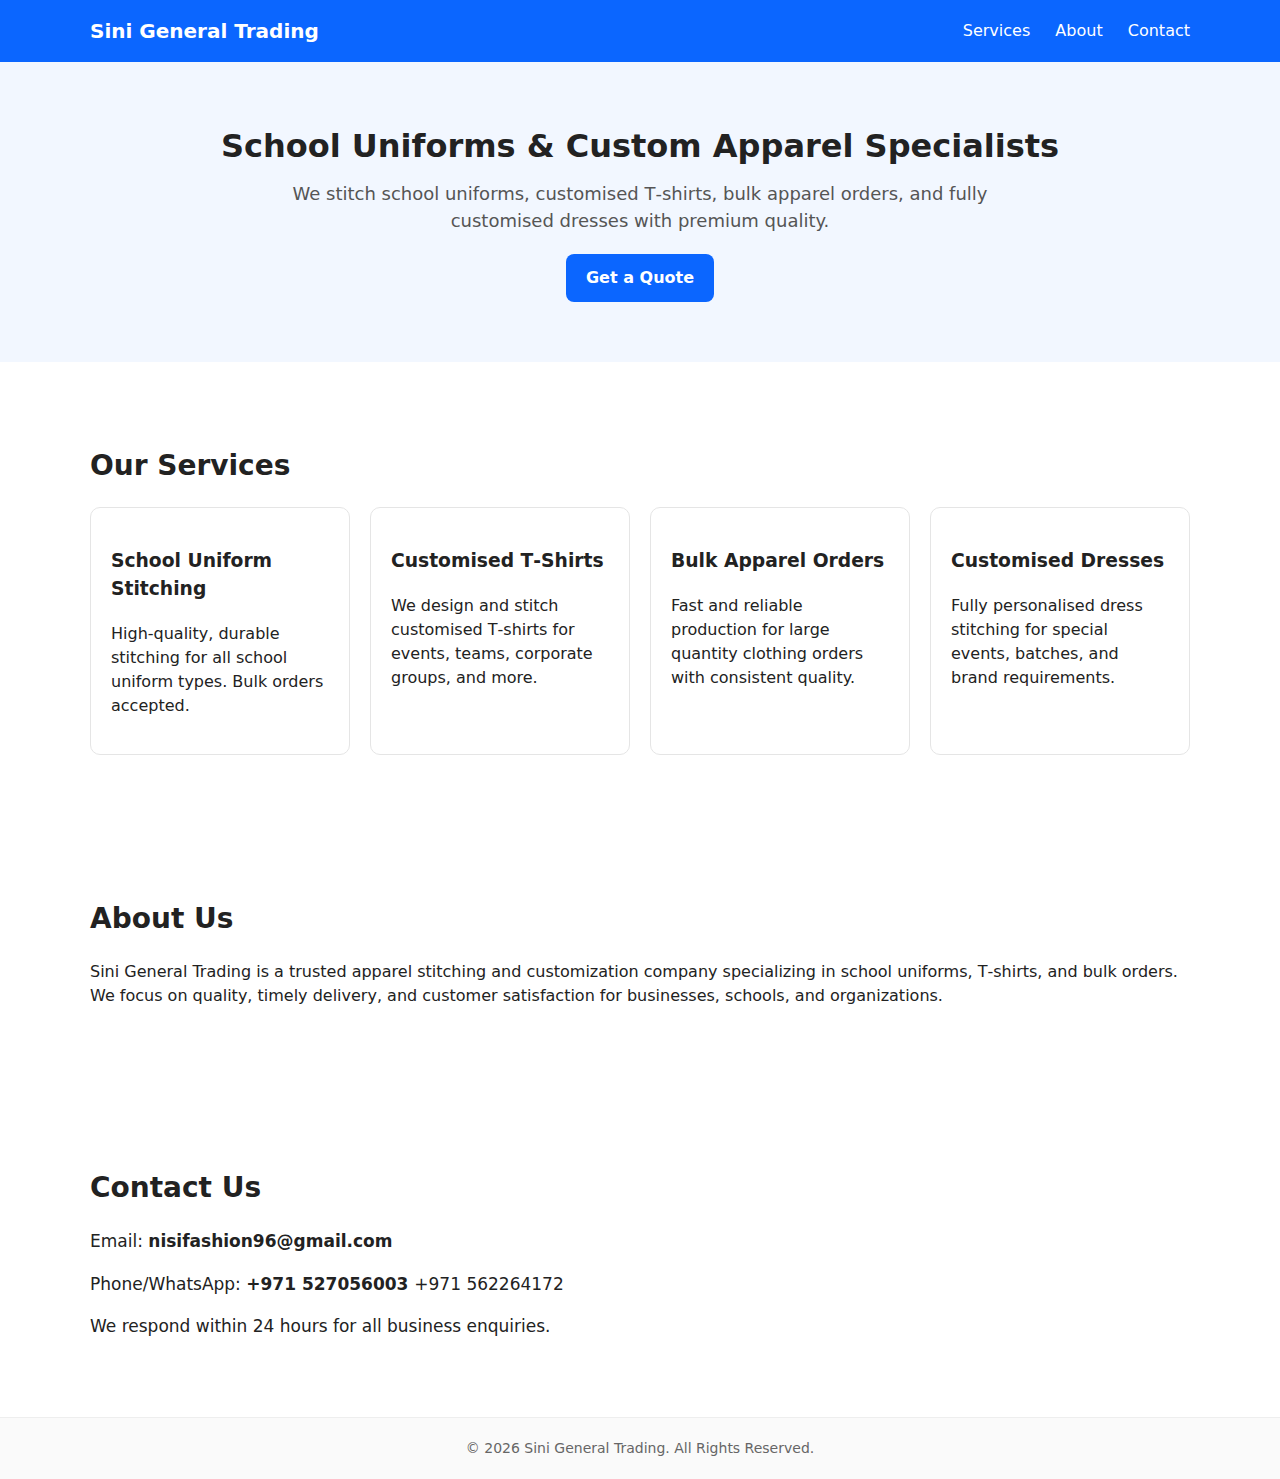
<file: index.html>
<!doctype html>
<html lang="en">
<head>
  <meta charset="utf-8" />
  <meta name="viewport" content="width=device-width, initial-scale=1" />
  <title>Sini General Trading — School Uniforms & Custom Apparel</title>
  <meta name="description" content="Sini General Trading specializes in stitching school uniforms, custom t‑shirts, bulk orders, and customized dresses." />
  <link rel="stylesheet" href="styles.css" />
  <style>
    body{font-family:system-ui, Arial; margin:0; line-height:1.5; color:#222}
    header{background:#0b66ff; padding:16px 0; color:#fff}
    .container{max-width:1100px; margin:auto; padding:0 20px}
    nav a{color:#fff; margin-left:20px; text-decoration:none; font-weight:500}
    .hero{padding:60px 20px; background:#f2f7ff; text-align:center}
    .hero h1{font-size:32px; margin:0 0 10px}
    .hero p{font-size:18px; color:#555}
    .button{display:inline-block; margin-top:20px; padding:12px 20px; background:#0b66ff; color:#fff; border-radius:8px; text-decoration:none}
    .section{padding:60px 20px}
    .services-grid{display:grid; grid-template-columns:repeat(auto-fit,minmax(250px,1fr)); gap:20px}
    .card{border:1px solid #e5e5e5; padding:20px; border-radius:10px; background:#fff}
    footer{background:#fafafa; padding:20px; text-align:center; font-size:14px; color:#666}
    @media(max-width:600px){nav{display:none}}
  </style>
</head>
<body>
  <header>
    <div class="container" style="display:flex; justify-content:space-between; align-items:center;">
      <div style="font-size:20px; font-weight:700;">Sini General Trading</div>
      <nav>
        <a href="#services">Services</a>
        <a href="#about">About</a>
        <a href="#contact">Contact</a>
      </nav>
    </div>
  </header>

  <section class="hero">
    <h1>School Uniforms & Custom Apparel Specialists</h1>
    <p>We stitch school uniforms, customised T‑shirts, bulk apparel orders, and fully customised dresses with premium quality.</p>
    <a href="#contact" class="button">Get a Quote</a>
  </section>

  <section id="services" class="section container">
    <h2>Our Services</h2>
    <div class="services-grid">
      <div class="card">
        <h3>School Uniform Stitching</h3>
        <p>High‑quality, durable stitching for all school uniform types. Bulk orders accepted.</p>
      </div>
      <div class="card">
        <h3>Customised T‑Shirts</h3>
        <p>We design and stitch customised T‑shirts for events, teams, corporate groups, and more.</p>
      </div>
      <div class="card">
        <h3>Bulk Apparel Orders</h3>
        <p>Fast and reliable production for large quantity clothing orders with consistent quality.</p>
      </div>
      <div class="card">
        <h3>Customised Dresses</h3>
        <p>Fully personalised dress stitching for special events, batches, and brand requirements.</p>
      </div>
    </div>
  </section>

  <section id="about" class="section container">
    <h2>About Us</h2>
    <p>Sini General Trading is a trusted apparel stitching and customization company specializing in school uniforms, T‑shirts, and bulk orders. We focus on quality, timely delivery, and customer satisfaction for businesses, schools, and organizations.</p>
  </section>

  <section id="contact" class="section container">
    <h2>Contact Us</h2>
    <p>Email: <strong>nisifashion96@gmail.com</strong></p>
    <p>Phone/WhatsApp: <strong>+971 527056003 </strong> +971 562264172 </p>
    <p>We respond within 24 hours for all business enquiries.</p>
  </section>

  <footer>
    © <script>document.write(new Date().getFullYear())</script> Sini General Trading. All Rights Reserved.
  </footer>
</body>
</html>
</file>
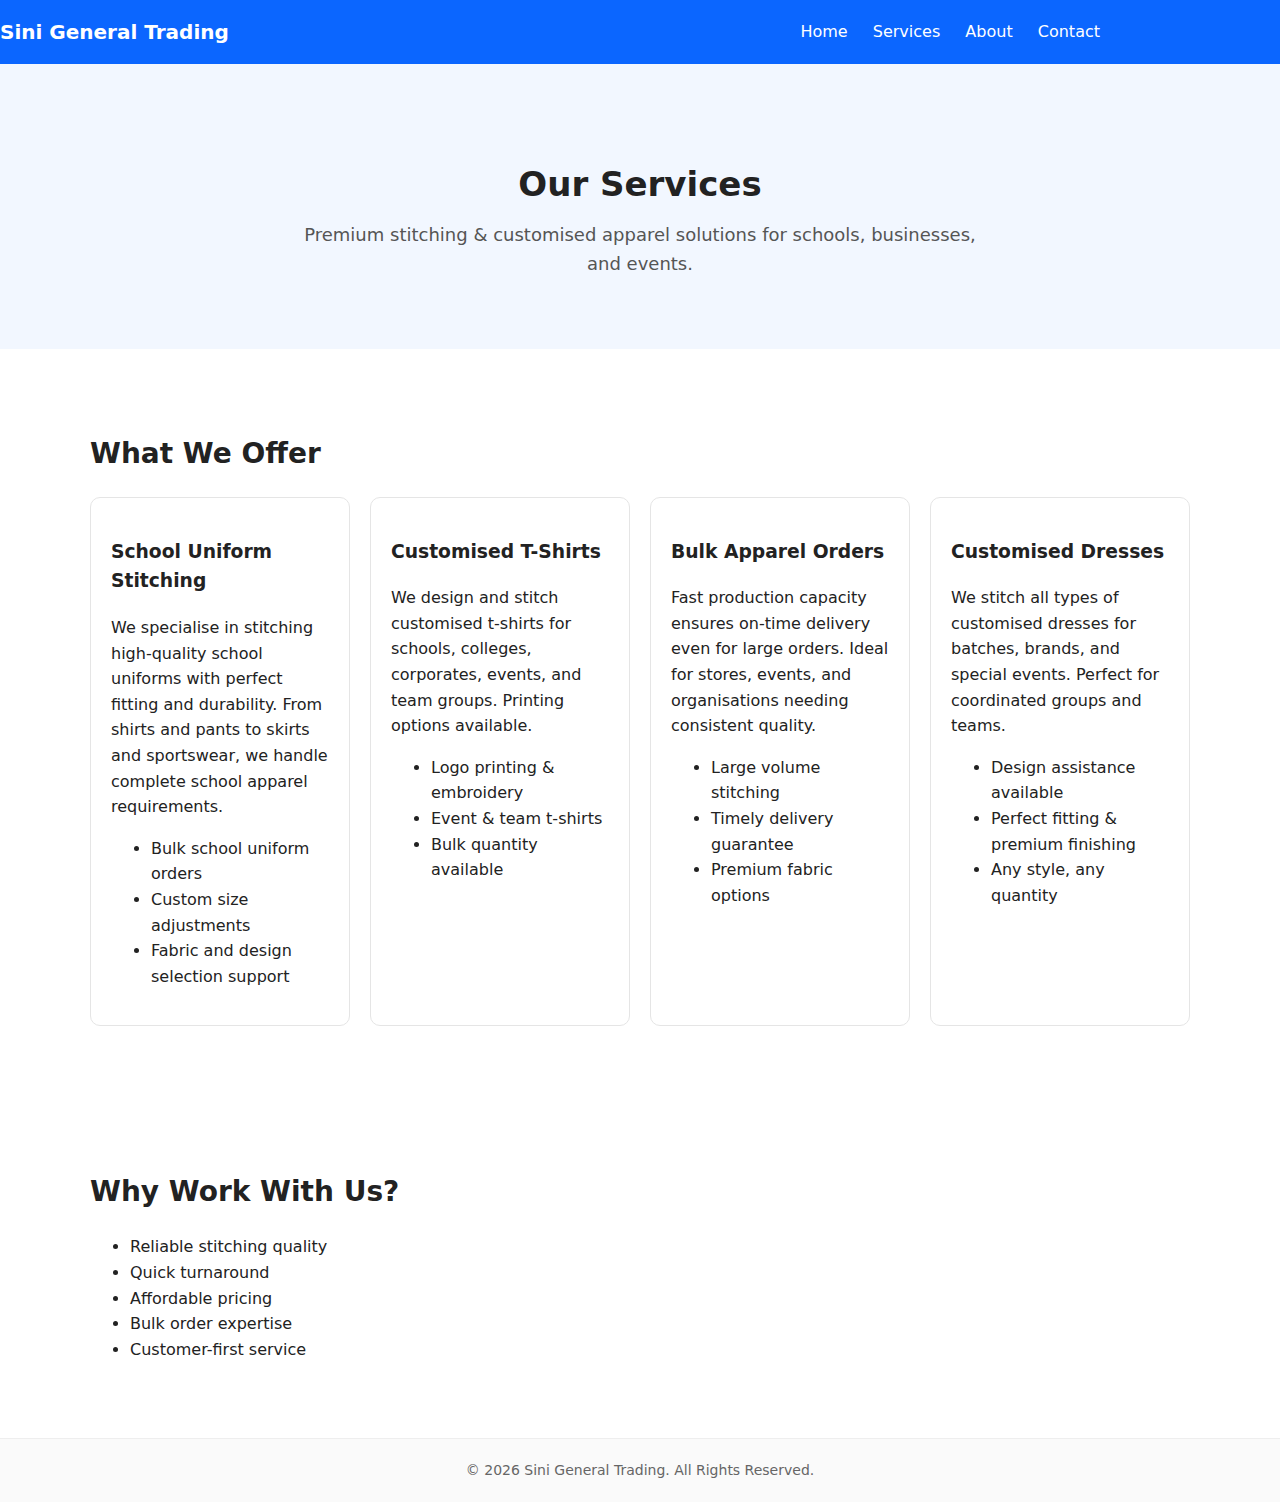
<file: services.html>
<!doctype html>
<html lang="en">
<head>
  <meta charset="UTF-8" />
  <meta name="viewport" content="width=device-width, initial-scale=1" />
  <title>Our Services — Sini General Trading</title>
  <meta name="description" content="Explore services by Sini General Trading: school uniform stitching, customised t-shirts, bulk apparel production, and customised dresses." />
  <link rel="stylesheet" href="styles.css" />
</head>
<body>
  <header>
    <div class="container" style="display:flex; justify-content:space-between; align-items:center;">
      <div style="font-size:20px; font-weight:700;">Sini General Trading</div>
      <nav>
        <a href="index.html">Home</a>
        <a href="services.html">Services</a>
        <a href="about.html">About</a>
        <a href="contact.html">Contact</a>
      </nav>
    </div>
  </header>

  <section class="hero">
    <h1>Our Services</h1>
    <p>Premium stitching & customised apparel solutions for schools, businesses, and events.</p>
  </section>

  <section class="section">
    <h2>What We Offer</h2>
    <div class="services-grid">

      <div class="card">
        <h3>School Uniform Stitching</h3>
        <p>We specialise in stitching high-quality school uniforms with perfect fitting and durability. From shirts and pants to skirts and sportswear, we handle complete school apparel requirements.</p>
        <ul>
          <li>Bulk school uniform orders</li>
          <li>Custom size adjustments</li>
          <li>Fabric and design selection support</li>
        </ul>
      </div>

      <div class="card">
        <h3>Customised T-Shirts</h3>
        <p>We design and stitch customised t-shirts for schools, colleges, corporates, events, and team groups. Printing options available.</p>
        <ul>
          <li>Logo printing & embroidery</li>
          <li>Event & team t-shirts</li>
          <li>Bulk quantity available</li>
        </ul>
      </div>

      <div class="card">
        <h3>Bulk Apparel Orders</h3>
        <p>Fast production capacity ensures on-time delivery even for large orders. Ideal for stores, events, and organisations needing consistent quality.</p>
        <ul>
          <li>Large volume stitching</li>
          <li>Timely delivery guarantee</li>
          <li>Premium fabric options</li>
        </ul>
      </div>

      <div class="card">
        <h3>Customised Dresses</h3>
        <p>We stitch all types of customised dresses for batches, brands, and special events. Perfect for coordinated groups and teams.</p>
        <ul>
          <li>Design assistance available</li>
          <li>Perfect fitting & premium finishing</li>
          <li>Any style, any quantity</li>
        </ul>
      </div>

    </div>
  </section>

  <section class="section">
    <h2>Why Work With Us?</h2>
    <ul>
      <li>Reliable stitching quality</li>
      <li>Quick turnaround</li>
      <li>Affordable pricing</li>
      <li>Bulk order expertise</li>
      <li>Customer-first service</li>
    </ul>
  </section>

  <footer>
    © <script>document.write(new Date().getFullYear())</script> Sini General Trading. All Rights Reserved.
  </footer>
</body>
</html>
</file>
<file: styles.css>
/* Stylesheet for Sini General Trading Website */

:root {
  --brand: #0b66ff;
  --dark: #222;
  --light: #f2f7ff;
  --muted: #555;
  --border: #e5e5e5;
  --max-width: 1100px;
}

body {
  font-family: system-ui, Arial, sans-serif;
  margin: 0;
  color: var(--dark);
  line-height: 1.6;
  background: #fff;
}

/* -------------------- HEADER -------------------- */
header {
  background: var(--brand);
  padding: 16px 0;
  color: #fff;
}

header .container {
  display: flex;
  align-items: center;
  justify-content: space-between;
  max-width: var(--max-width);
}

nav a {
  color: #fff;
  text-decoration: none;
  margin-left: 20px;
  font-weight: 500;
}

/* -------------------- HERO SECTION -------------------- */
.hero {
  background: var(--light);
  text-align: center;
  padding: 70px 20px;
}

.hero h1 {
  font-size: 34px;
  margin-bottom: 10px;
}

.hero p {
  font-size: 18px;
  color: var(--muted);
  max-width: 700px;
  margin: auto;
}

.button {
  display: inline-block;
  margin-top: 20px;
  background: var(--brand);
  color: #fff;
  padding: 12px 20px;
  border-radius: 8px;
  text-decoration: none;
  font-weight: 600;
}

/* -------------------- SECTIONS -------------------- */
.section {
  padding: 60px 20px;
  max-width: var(--max-width);
  margin: auto;
}

h2 {
  margin-bottom: 20px;
  font-size: 28px;
}

/* -------------------- SERVICES -------------------- */
.services-grid {
  display: grid;
  grid-template-columns: repeat(auto-fit, minmax(260px, 1fr));
  gap: 20px;
}

.card {
  background: #fff;
  border: 1px solid var(--border);
  padding: 20px;
  border-radius: 10px;
  transition: 0.2s ease;
}

.card:hover {
  transform: translateY(-3px);
  box-shadow: 0 4px 10px rgba(0,0,0,0.05);
}

/* -------------------- CONTACT -------------------- */
#contact p {
  font-size: 17px;
}

/* -------------------- FOOTER -------------------- */
footer {
  background: #fafafa;
  text-align: center;
  padding: 20px;
  font-size: 14px;
  color: #666;
  border-top: 1px solid #eee;
}

/* -------------------- RESPONSIVE -------------------- */
@media (max-width: 600px) {
  nav {
    display: none;
  }

  .hero h1 {
    font-size: 28px;
  }
}
</file>
